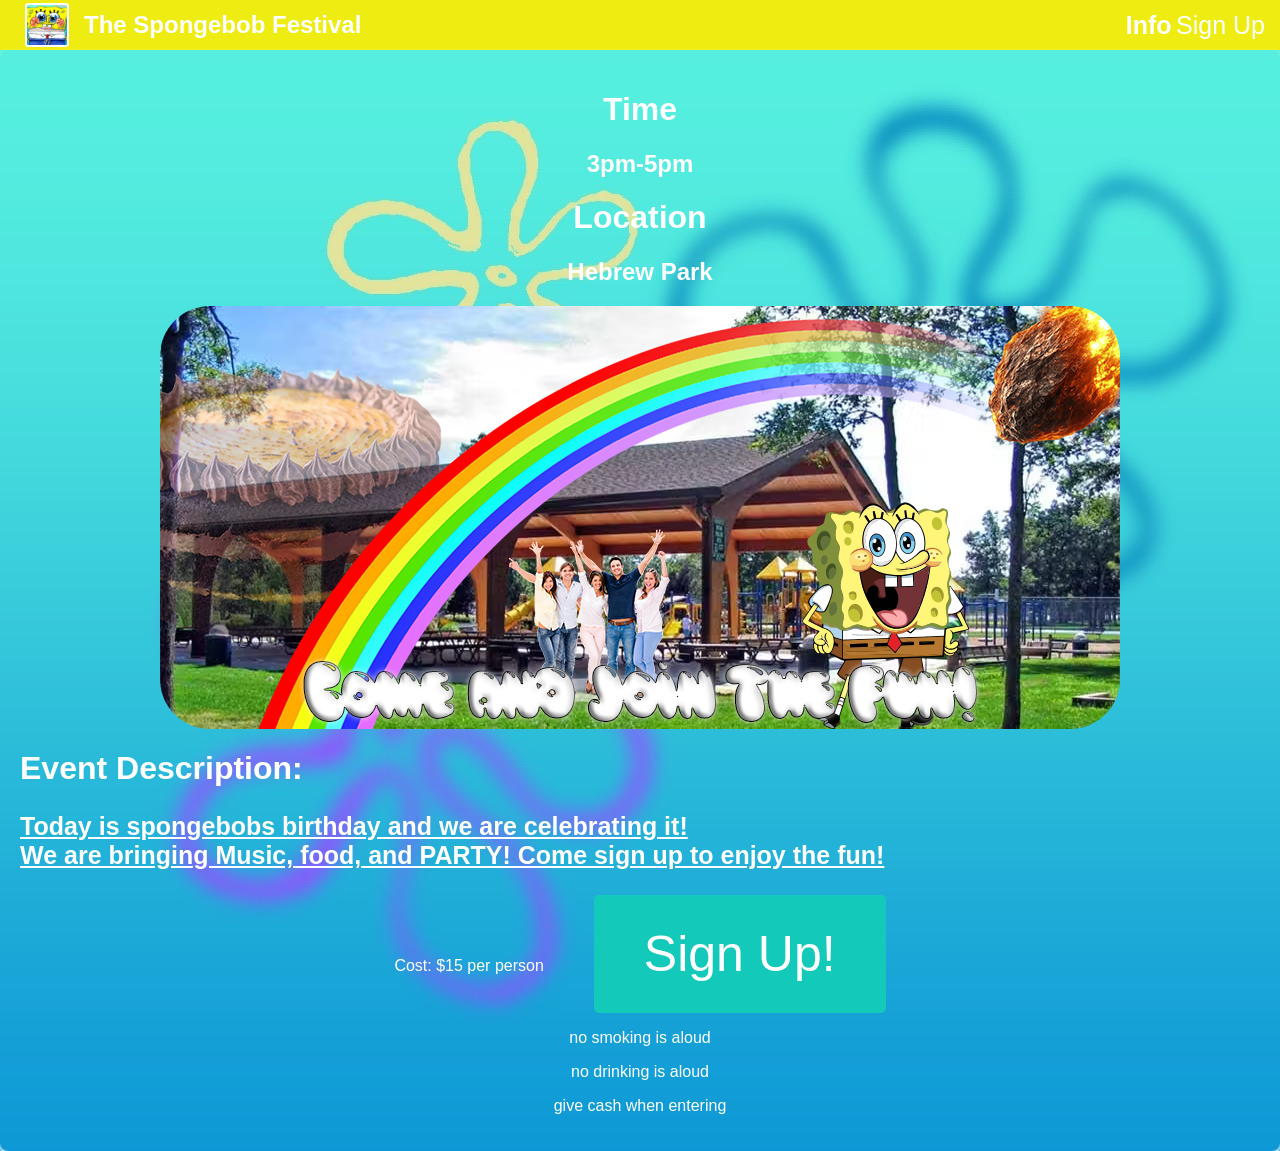
<file: index.html>
<!DOCTYPE html>
<html lang="en">
    <head>
        <meta charset="UTF-8">
        <meta name="viewport" content="width=device-width, initial-scale=1.0">
        <link rel="stylesheet" href="style.css">
        <title>The SpongeBob Festival</title>
        <link rel="icon" href="Images/spongebob.jpg">
    </head>
    <body>
        <header>
            <img src="Images/spongebob.png" alt="SpongeBob logo" width="40" height="40">
            <h2>The Spongebob Festival</h2>
            <nav>
                <strong>
                    <a href="index.html">Info</a>
                </strong>
                    <a href="register.html">Sign Up</a>
            </nav>
        </header>
        <main class="event-info">
        <h1 class="section-title">Time</h1>
        <h2 class="section-title">3pm-5pm</h2>
        <h1 class="section-title">Location</h1>
        <h2 class="section-title">Hebrew Park</h2>
        <img src="Images/hebrew park.png" alt="Hebrew Park" class="event-photo">
        <h1 class="section-label">Event Description:</h1>
       <strong><p class="event-text">Today is spongebobs birthday and we are celebrating it!<br> We are bringing Music, food, and PARTY! Come sign up to enjoy the fun!</p></strong> 
        <p class="event-cost">Cost: $15 per person <a href="register.html">Sign Up!</a></p>
        <p class="event-cost">no smoking is aloud</p>
        <p class="event-cost">no drinking is aloud</p>
        <p class="event-cost">give cash when entering</p>
        </main>
    </body>
</html>
</file>
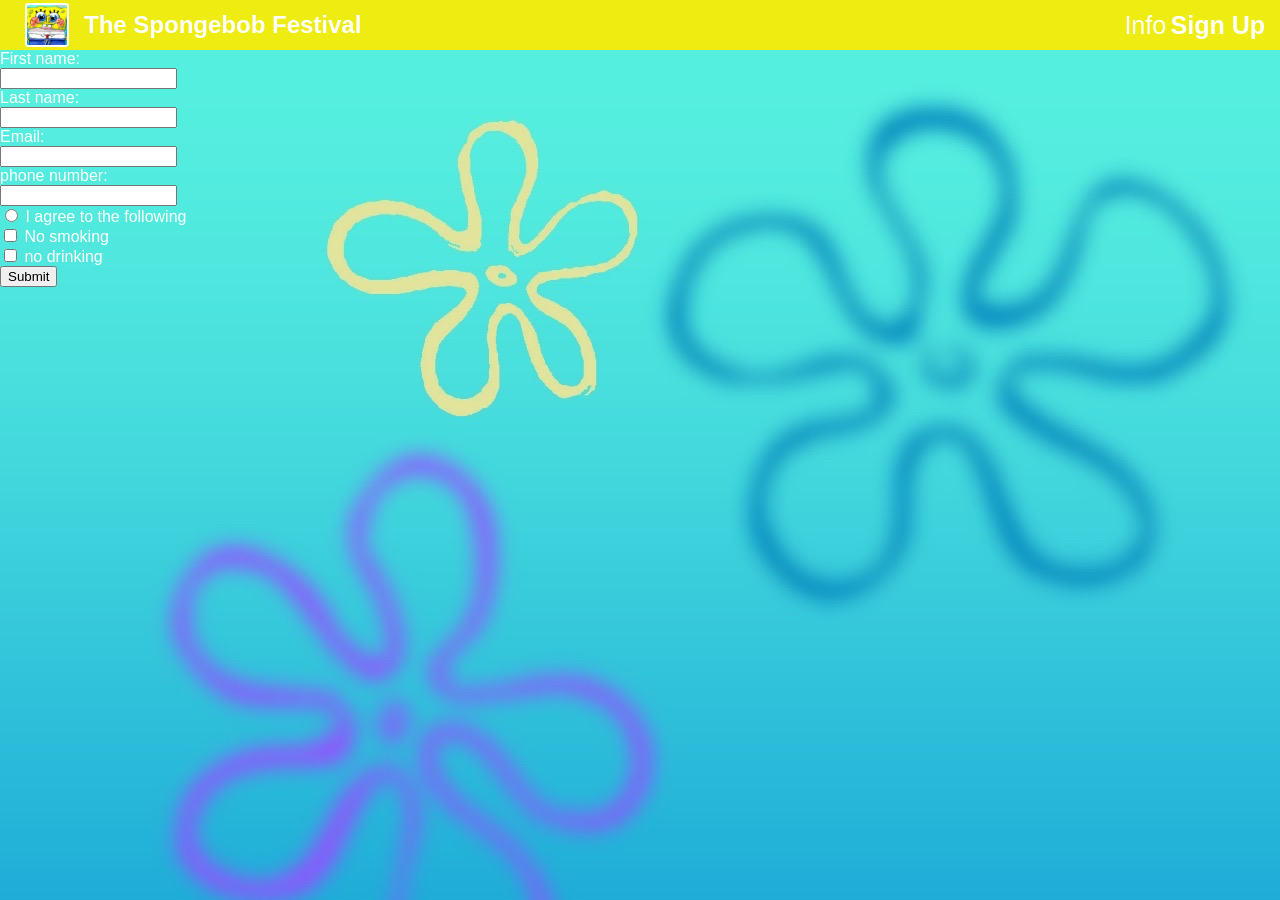
<file: register.html>
<!DOCTYPE html>
<html lang="en">
    <head>
        <meta charset="UTF-8">
        <meta name="viewport" content="width=device-width, initial-scale=1.0">
        <link rel="stylesheet" href="style.css">
        <title>The SpongeBob Festival</title>
        <link rel="icon" href="Images/spongebob.jpg">
    </head>
        <header>
            <img src="Images/spongebob.png" alt="SpongeBob logo" width="40" height="40">
            <h2>The Spongebob Festival</h2>
            <nav>
                    <a href="index.html">Info</a>
                    <strong>
                    <a href="register.html">Sign Up</a>
                </strong>
            </nav>
        </header>
        <body>
            <form action="signedup.html" method="GET">
                <label for="fname">First name:</label><br>
                <input type="text" id="fname" name="fname"><br>
                <label for="lname">Last name:</label><br>
                <input type="text" id="lname" name="lname"><br>
                <label for="email">Email:</label><br>
                <input type="email" id="email" name="email"><br>
                <label for="phone">phone number:</label><br>
                <input type="text" id="phone" name="phone"><br>
                <input type="radio" id="Agree" name="agree" value="i-agree-to-the-following">
                <label for="agree">I agree to the following</label><br>
                <input type="checkbox" id="smoking" name="smoking" value="no-smoking">
                <label for="smoking"> No smoking</label><br>
                <input type="checkbox" id="drinking" name="drinking" value="no-drinking">
                <label for="vehicle3">no drinking</label><br>
                <input type="submit" value="Submit"/>
            </form>
        </body>
</html>
</file>
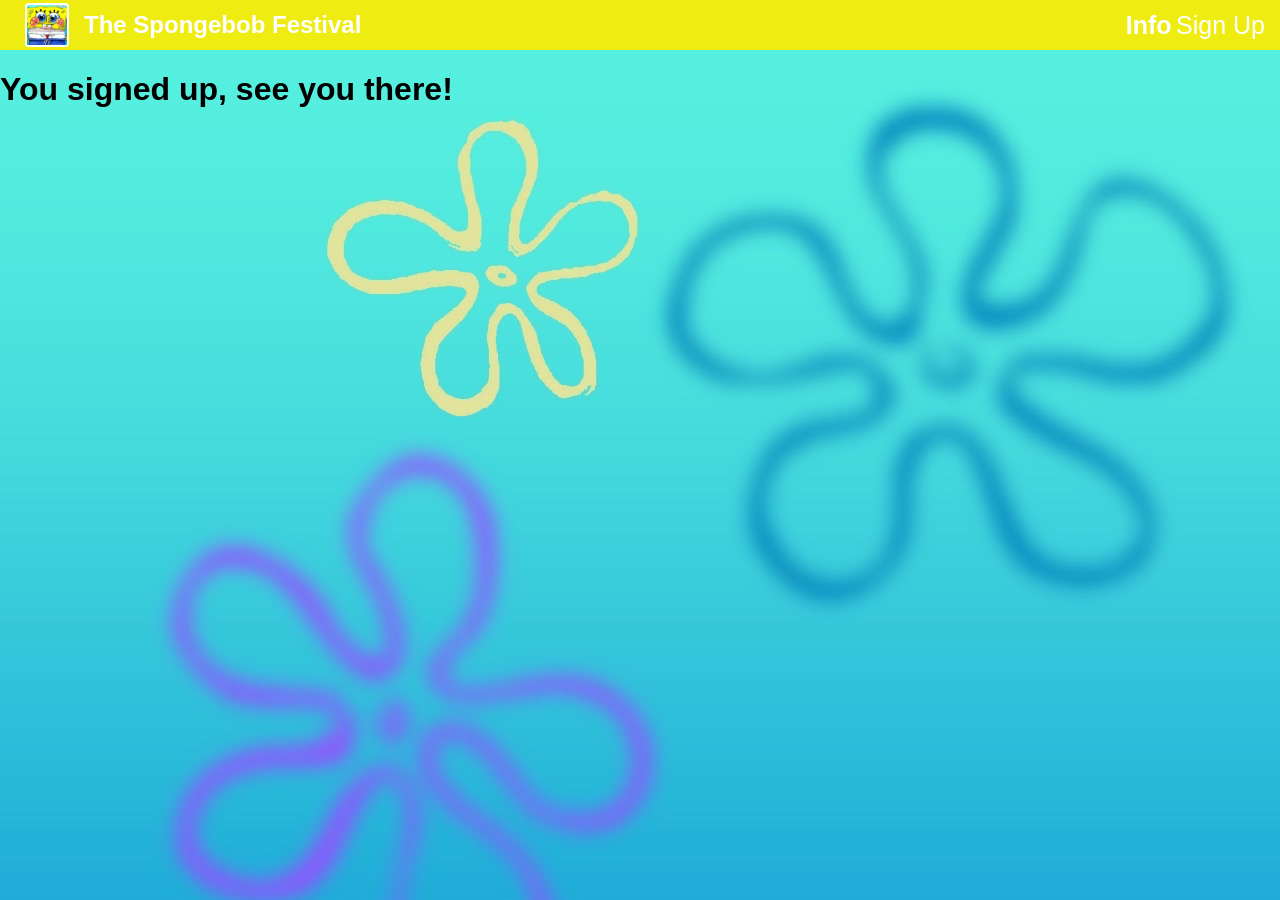
<file: signedup.html>
<!DOCTYPE html>
<html lang="en">
    <head>
        <meta charset="UTF-8">
        <meta name="viewport" content="width=device-width, initial-scale=1.0">
        <link rel="stylesheet" href="style.css">
        <title>The SpongeBob Festival</title>
        <link rel="icon" href="Images/spongebob.jpg">
    </head>
    <body>
        <header>
            <img src="Images/spongebob.png" alt="SpongeBob logo" width="40" height="40">
            <h2>The Spongebob Festival</h2>
            <nav>
                <strong>
                    <a href="index.html">Info</a>
                </strong>
                    <a href="register.html">Sign Up</a>
            </nav>
        </header>
        <h1>You signed up, see you there!</h1>
    </body>
</html>
</file>
<file: style.css>
body {
    margin: 0; /* gets rid of the empty space around the page */
    font-family: Arial, sans-serif; /* makes the text easier to read */
    background-color: rgb(247, 238, 111);
    background-image: url('Images/background.jpg');
    scroll-behavior: smooth;
}

header {
    background-color: rgba(253, 236, 0, 0.918);
    color:white;
    height:50px;
    display: flex; /* puts stuff in a row */
    align-items: center; /* keeps things lined up in the middle */
    gap:15px;
    flex-direction: row;
    font-family: 'Segoe UI', Tahoma, Geneva, Verdana, sans-serif;
    padding: 0px 15px;
}

header nav {
    margin-left:auto;
}

header nav a {
    text-decoration: none;
    font-size: 25px;
    color:white;
}
header img {
    border: 2px solid rgb(0, 0, 0); /* black outline */
    border-color: white;
    border-radius: 8%; /* makes the logo round */
    object-fit: cover; /* keeps the image from stretching */
    margin-left:10px;
}


.section-title {
    display: flex;
    color: white;
    justify-content:center;
}

.event-photo {
    border-radius: 50px;
    width: 960px;
    height: 423px;
    display: flex;
    margin-left: auto;
    margin-right: auto;
}

.section-label {
    color: white;
}

.event-text {
    font-size: 25px;
    color: white;
    text-decoration: underline;
    
}

.event-cost {
    display: flex;
    justify-content:center;
    align-items:baseline;
    gap:50px;
    color: white;
}

p a {
    display: inline-block;
    text-decoration:none;
    color: white;
    background-color:rgb(19, 201, 186);
    border-radius: 5px;
    padding: 30px 50px;
    font-size: 50px;
    font-family:'Gill Sans', 'Gill Sans MT', Calibri, 'Trebuchet MS', sans-serif;
}

.event-info {

    padding: 20px;
    border-radius: 8px;
    box-shadow: 0 4px 6px rgb(255, 255, 255);
}

label {
    color: white;
    font-family: 'Gill Sans', 'Gill Sans MT', Calibri, 'Trebuchet MS', sans-serif;
}
</file>
